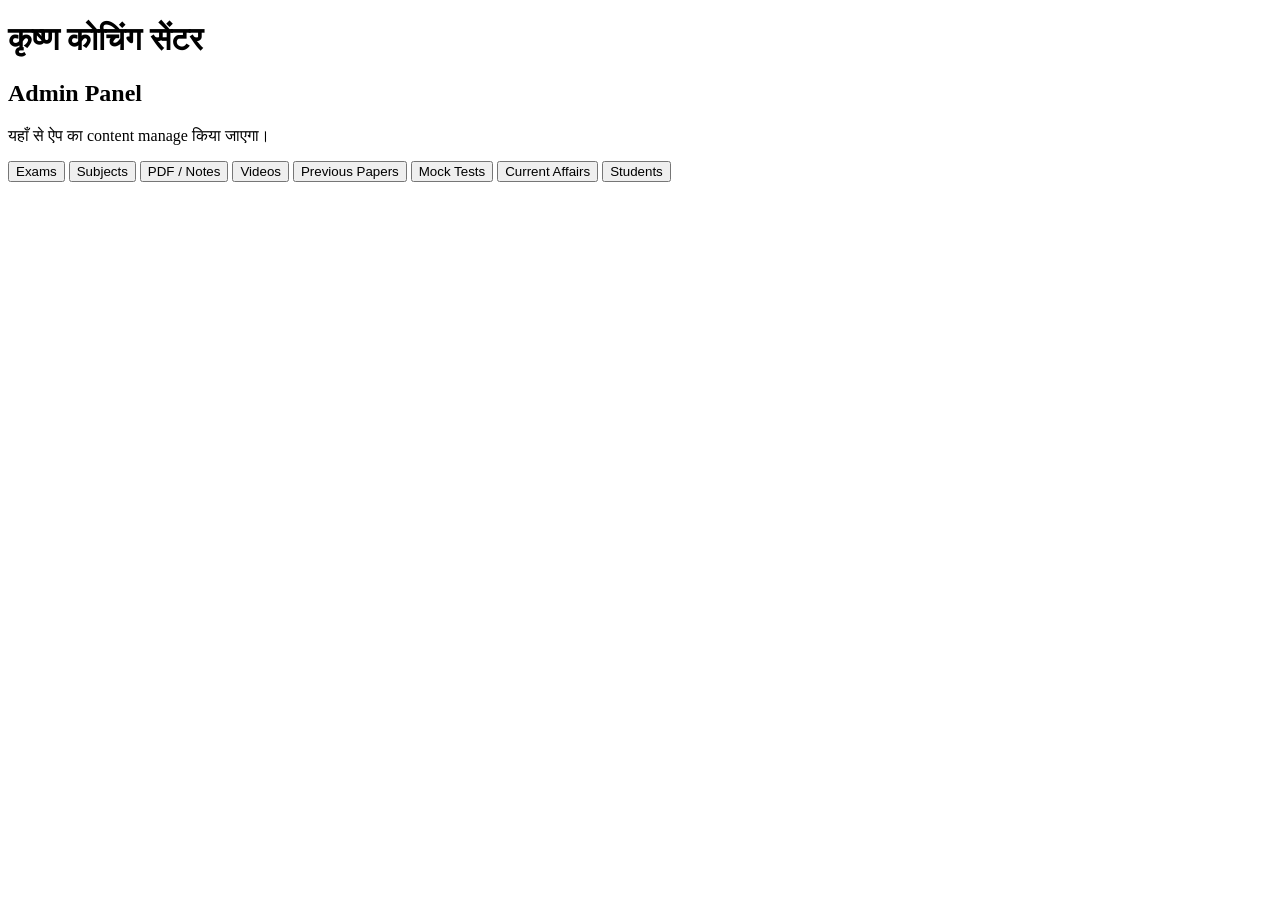
<file: admin/index.html>
<!DOCTYPE html>
<html lang="hi">
<head>
    <meta charset="UTF-8">
    <meta name="viewport" content="width=device-width, initial-scale=1.0">
    <title>कृष्ण कोचिंग सेंटर - Admin Panel</title>
</head>

<body>

    <h1>कृष्ण कोचिंग सेंटर</h1>
    <h2>Admin Panel</h2>

    <p>यहाँ से ऐप का content manage किया जाएगा।</p>

    <button>Exams</button>
    <button>Subjects</button>
    <button>PDF / Notes</button>
    <button>Videos</button>
    <button>Previous Papers</button>
    <button>Mock Tests</button>
    <button>Current Affairs</button>
    <button>Students</button>

</body>
</html>
</file>
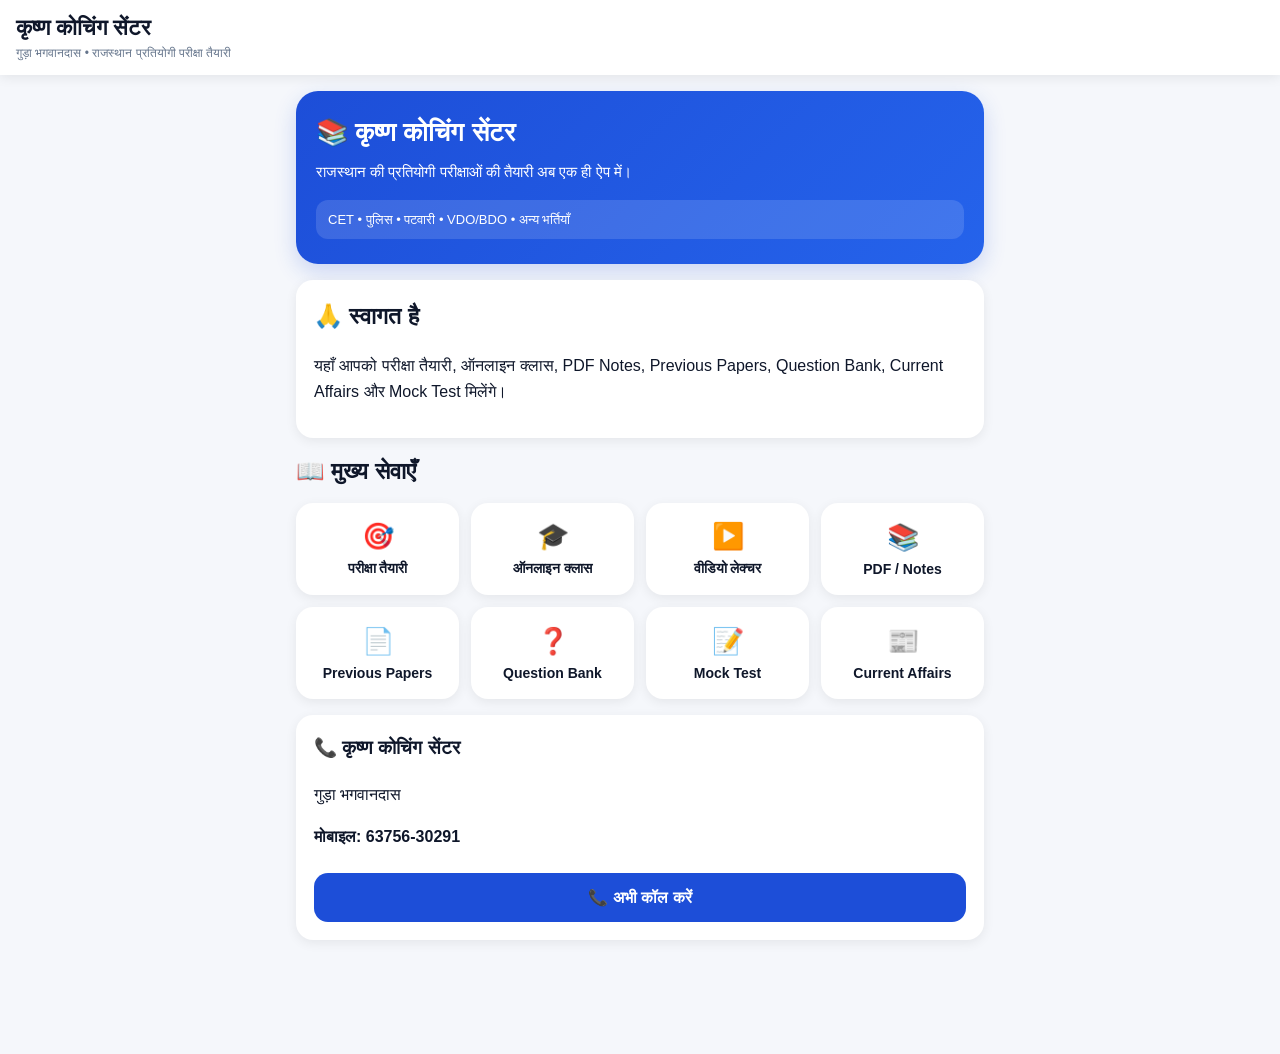
<file: app/src/main/assets/index.html>
<!doctype html>
<html lang="hi">
<head>
    <meta charset="utf-8">
    <meta name="viewport" content="width=device-width, initial-scale=1">

    <title>कृष्ण कोचिंग सेंटर</title>

    <link rel="stylesheet" href="style.css">
</head>

<body>

<header>
    <div>
        <b>कृष्ण कोचिंग सेंटर</b>
        <small>गुड़ा भगवानदास • राजस्थान प्रतियोगी परीक्षा तैयारी</small>
    </div>
</header>

<main>

<!-- HOME -->
<section id="home" class="page active">

    <div class="hero">
        <h1>📚 कृष्ण कोचिंग सेंटर</h1>
        <p>
            राजस्थान की प्रतियोगी परीक्षाओं की तैयारी
            अब एक ही ऐप में।
        </p>

        <div class="hero-info">
            CET • पुलिस • पटवारी • VDO/BDO • अन्य भर्तियाँ
        </div>
    </div>

    <div class="welcome card">
        <h2>🙏 स्वागत है</h2>
        <p>
            यहाँ आपको परीक्षा तैयारी, ऑनलाइन क्लास,
            PDF Notes, Previous Papers, Question Bank,
            Current Affairs और Mock Test मिलेंगे।
        </p>
    </div>

    <h2>📖 मुख्य सेवाएँ</h2>

    <div class="grid">

        <button onclick="showPage('exams')">
            🎯
            <span>परीक्षा तैयारी</span>
        </button>

        <button onclick="showPage('classes')">
            🎓
            <span>ऑनलाइन क्लास</span>
        </button>

        <button onclick="showPage('videos')">
            ▶️
            <span>वीडियो लेक्चर</span>
        </button>

        <button onclick="showPage('pdfs')">
            📚
            <span>PDF / Notes</span>
        </button>

        <button onclick="showPage('papers')">
            📄
            <span>Previous Papers</span>
        </button>

        <button onclick="showPage('questionbank')">
            ❓
            <span>Question Bank</span>
        </button>

        <button onclick="showPage('tests')">
            📝
            <span>Mock Test</span>
        </button>

        <button onclick="showPage('current')">
            📰
            <span>Current Affairs</span>
        </button>

    </div>

    <div class="card contact-card">
        <h3>📞 कृष्ण कोचिंग सेंटर</h3>
        <p>गुड़ा भगवानदास</p>
        <p><b>मोबाइल: 63756-30291</b></p>

        <button class="primary" onclick="callCenter()">
            📞 अभी कॉल करें
        </button>
    </div>

</section>


<!-- EXAMS -->
<section id="exams" class="page">

    <button class="back" onclick="showPage('home')">
        ← वापस
    </button>

    <h2>🎯 परीक्षा तैयारी</h2>

    <div class="list">

        <button class="item" onclick="openExam('राजस्थान CET')">
            <b>राजस्थान CET</b>
</file>
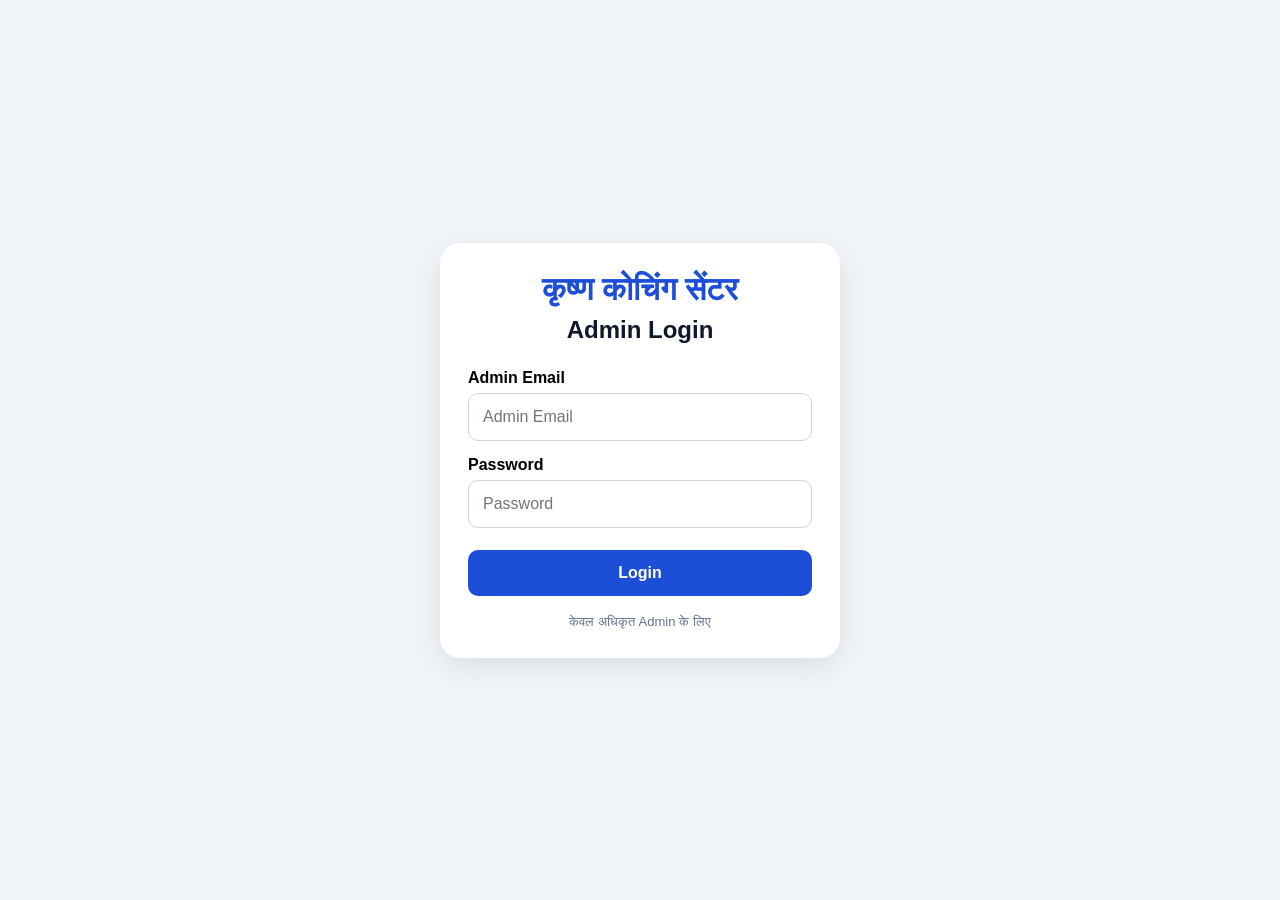
<file: admin/login.html>
<!DOCTYPE html>
<html lang="hi">
<head>
    <meta charset="UTF-8">
    <meta name="viewport" content="width=device-width, initial-scale=1.0">

    <title>Admin Login - कृष्ण कोचिंग सेंटर</title>

    <style>
        * {
            box-sizing: border-box;
        }

        body {
            margin: 0;
            min-height: 100vh;
            display: flex;
            align-items: center;
            justify-content: center;
            background: #f1f5f9;
            font-family: Arial, "Noto Sans Devanagari", sans-serif;
            padding: 20px;
        }

        .login-box {
            width: 100%;
            max-width: 400px;
            background: white;
            padding: 28px;
            border-radius: 20px;
            box-shadow: 0 8px 30px #00000018;
        }

        h1 {
            margin: 0;
            text-align: center;
            color: #1d4ed8;
        }

        h2 {
            text-align: center;
            margin: 8px 0 25px;
            color: #0f172a;
        }

        label {
            display: block;
            margin-top: 15px;
            margin-bottom: 6px;
            font-weight: bold;
        }

        input {
            width: 100%;
            padding: 14px;
            border: 1px solid #cbd5e1;
            border-radius: 10px;
            font-size: 16px;
        }

        button {
            width: 100%;
            margin-top: 22px;
            padding: 14px;
            border: 0;
            border-radius: 10px;
            background: #1d4ed8;
            color: white;
            font-size: 16px;
            font-weight: bold;
        }

        .info {
            margin-top: 18px;
            text-align: center;
            color: #64748b;
            font-size: 13px;
        }
    </style>
</head>

<body>

<div class="login-box">

    <h1>कृष्ण कोचिंग सेंटर</h1>

    <h2>Admin Login</h2>

    <form>

        <label for="email">Admin Email</label>

        <input
            type="email"
            id="email"
            placeholder="Admin Email"
            required
        >

        <label for="password">Password</label>

        <input
            type="password"
            id="password"
            placeholder="Password"
            required
        >

        <button type="submit">
            Login
        </button>

    </form>

    <div class="info">
        केवल अधिकृत Admin के लिए
    </div>

</div>

</body>
</html>
</file>
<file: app/src/main/assets/style.css>
:root {
    --blue: #1d4ed8;
    --blue2: #2563eb;
    --dark: #0f172a;
    --bg: #f5f7fb;
    --white: #ffffff;
    --muted: #64748b;
    --border: #e2e8f0;
}

* {
    box-sizing: border-box;
}

html {
    scroll-behavior: smooth;
}

body {
    margin: 0;
    background: var(--bg);
    color: var(--dark);
    font-family: Arial, "Noto Sans Devanagari", sans-serif;
    padding-bottom: 78px;
}

header {
    position: sticky;
    top: 0;
    z-index: 50;
    background: rgba(255, 255, 255, 0.97);
    padding: 15px 16px;
    box-shadow: 0 2px 12px #00000015;
}

header b {
    display: block;
    font-size: 22px;
}

header small {
    display: block;
    margin-top: 5px;
    color: var(--muted);
    font-size: 12px;
}

main {
    max-width: 720px;
    margin: auto;
    padding: 16px;
}

.page {
    display: none;
}

.page.active {
    display: block;
    animation: fadeIn 0.2s ease;
}

@keyframes fadeIn {
    from {
        opacity: 0;
        transform: translateY(5px);
    }

    to {
        opacity: 1;
        transform: translateY(0);
    }
}

.hero {
    background: linear-gradient(135deg, var(--blue), var(--blue2));
    color: white;
    border-radius: 22px;
    padding: 25px 20px;
    margin-bottom: 16px;
    box-shadow: 0 8px 22px #1d4ed833;
}

.hero h1 {
    margin: 0 0 10px;
    font-size: 26px;
    line-height: 1.3;
}

.hero p {
    margin: 0;
    line-height: 1.6;
    font-size: 15px;
}

.hero-info {
    margin-top: 16px;
    padding: 10px 12px;
    border-radius: 12px;
    background: #ffffff22;
    font-size: 13px;
    line-height: 1.5;
}

.welcome {
    margin-bottom: 20px;
}

.welcome h2 {
    margin-top: 0;
}

.grid {
    display: grid;
    grid-template-columns: 1fr 1fr;
    gap: 12px;
}

.grid button,
.item,
.card {
    background: var(--white);
    border: 0;
    border-radius: 17px;
    box-shadow: 0 3px 12px #00000012;
}

.grid button {
    min-height: 92px;
    padding: 15px 10px;
    color: var(--dark);
    font-size: 26px;
    font-weight: bold;
    text-align: center;
}

.grid button span {
    display: block;
    margin-top: 8px;
    font-size: 14px;
}

.grid button:active,
.item:active,
.primary:active,
.back:active {
    transform: scale(0.98);
}

h2 {
    font-size: 23px;
    margin: 10px 0 18px;
}

h3 {
    margin-top: 0;
}

.card {
    padding: 18px;
    margin-top: 16px;
    line-height: 1.6;
}

.contact-card {
    margin-bottom: 20px;
}

.list {
    display: flex;
    flex-direction: column;
    gap: 12px;
}

.item {
    width: 100%;
    padding: 17px;
    text-align: left;
    color: var(--dark);
    font-size: 16px;
    font-weight: 600;
}

.item b {
    display: block;
    font-size: 17px;
}

.item small {
    display: block;
    margin-top: 6px;
    color: var(--muted);
    font-size: 12px;
    font-weight: normal;
}

.primary {
    width: 100%;
    border: 0;
    border-radius: 14px;
    padding: 15px;
    background: var(--blue);
    color: white;
    font-size: 16px;
    font-weight: bold;
    margin-top: 8px;
}

.back {
    border: 0;
    background: var(--white);
    color: var(--blue);
    padding: 11px 15px;
    border-radius: 12px;
    font-size: 15px;
    font-weight: bold;
    margin-bottom: 10px;
    box-shadow: 0 2px 8px #00000010;
}

#quiz {
    margin-top: 15px;
}

.q {
    margin-bottom: 12px;
}

.q label {
    display: block;
    padding: 11px;
    margin: 8px 0;
    background: #f8fafc;
    border-radius: 10px;
    border: 1px solid var(--border);
}

.q input {
    margin-right: 8px;
}

.modal {
    display: none;
    position: fixed;
    inset: 0;
    z-index: 100;
    background: #00000088;
    align-items: center;
    justify-content: center;
    padding: 20px;
}

.modal-box {
    width: 100%;
    max-width: 430px;
    background: white;
    border-radius: 20px;
    padding: 22px;
    position: relative;
    box-shadow: 0 12px 40px #00000033;
}

.modal-box h2 {
    padding-right: 30px;
}

.modal-box p {
    line-height: 1.7;
    color: #475569;
}

.close {
    position: absolute;
    top: 12px;
    right: 12px;
    border: 0;
    background: #f1f5f9;
    width: 36px;
    height: 36px;
    border-radius: 50%;
    font-size: 18px;
}

nav {
    position: fixed;
    bottom: 0;
    left: 0;
    right: 0;
    z-index: 90;
    height: 72px;
    background: var(--white);
    border-top: 1px solid var(--border);
    display: flex;
    justify-content: space-around;
    align-items: center;
    box-shadow: 0 -3px 15px #00000010;
}

nav button {
    flex: 1;
    height: 100%;
    border: 0;
    background: transparent;
    color: var(--dark);
    font-size: 20px;
}

nav button:active {
    background: #eff6ff;
}

nav span {
    display: block;
    margin-top: 3px;
    font-size: 11px;
}

@media (min-width: 600px) {
    .grid {
        grid-template-columns: repeat(4, 1fr);
    }
}

@media (max-width: 380px) {
    main {
        padding: 12px;
    }

    .hero h1 {
        font-size: 23px;
    }

    .grid {
        gap: 9px;
    }

    .grid button {
        min-height: 82px;
    }
    }
</file>
